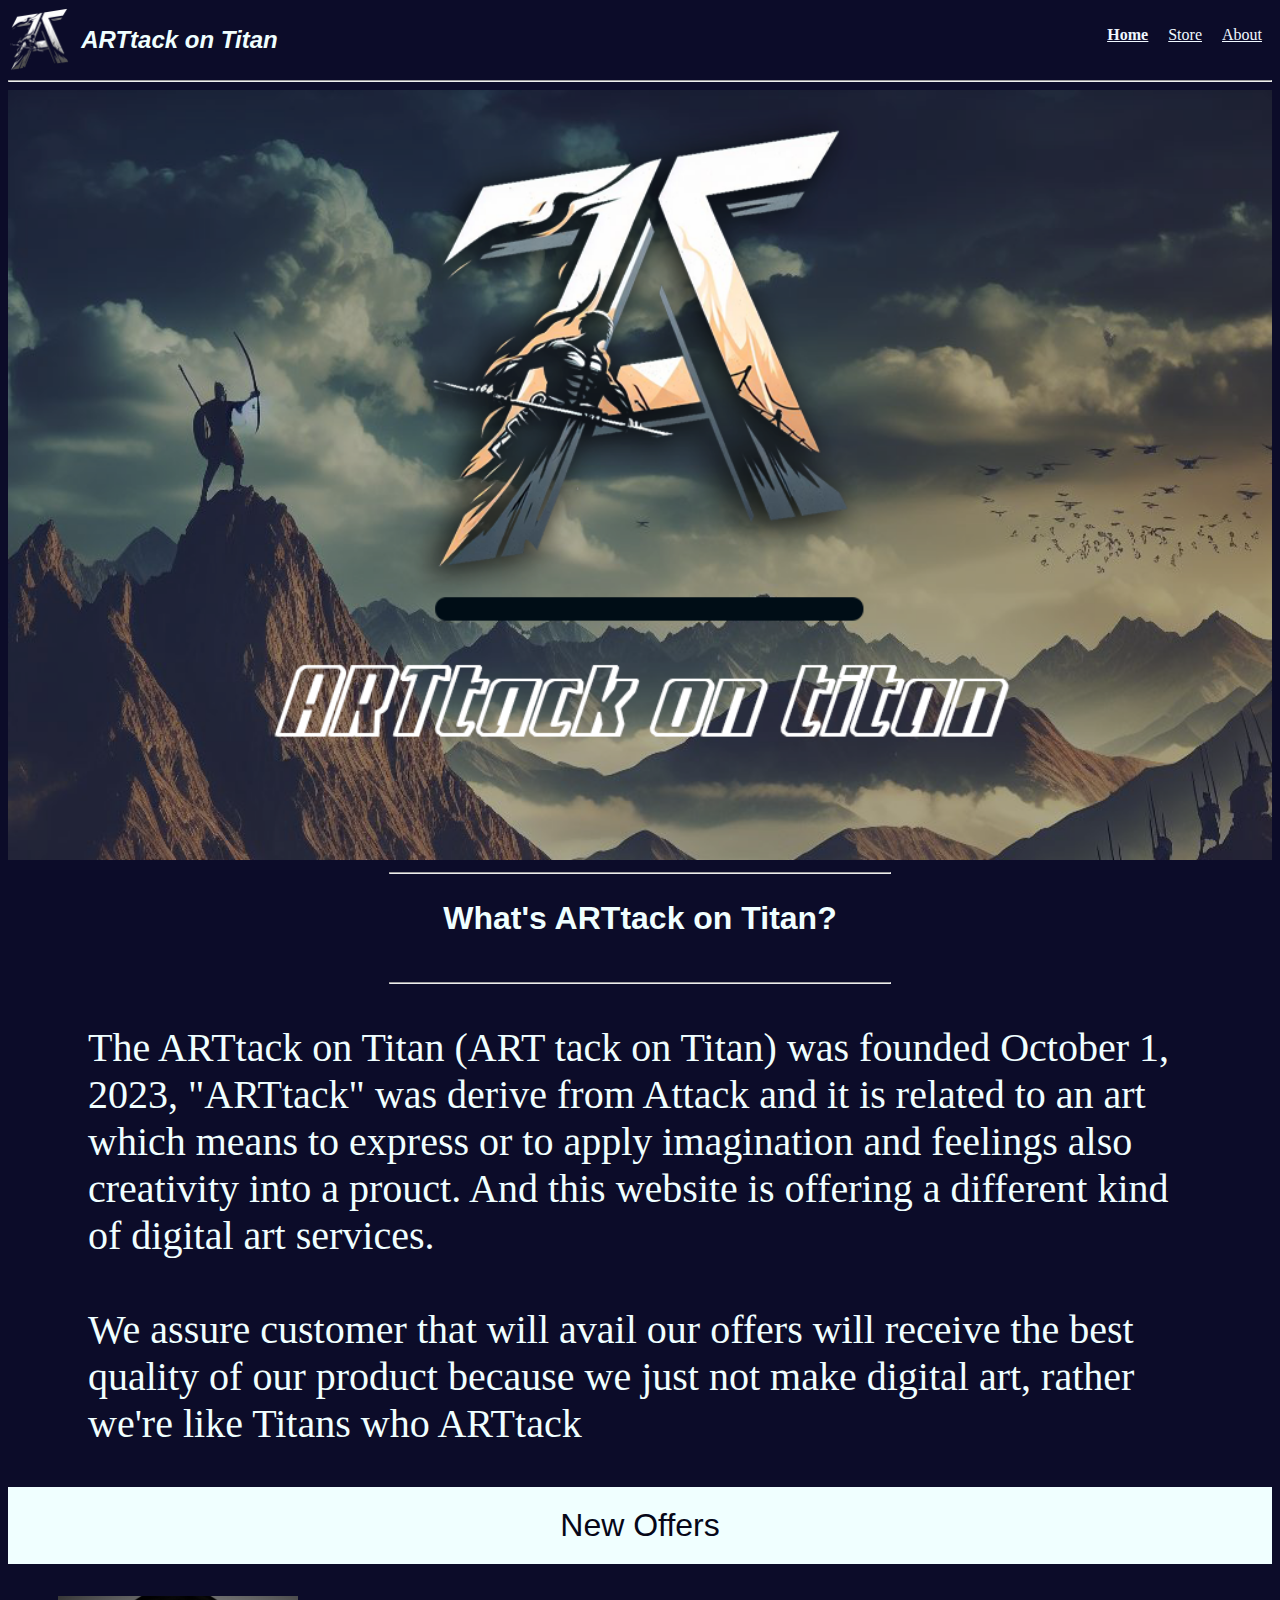
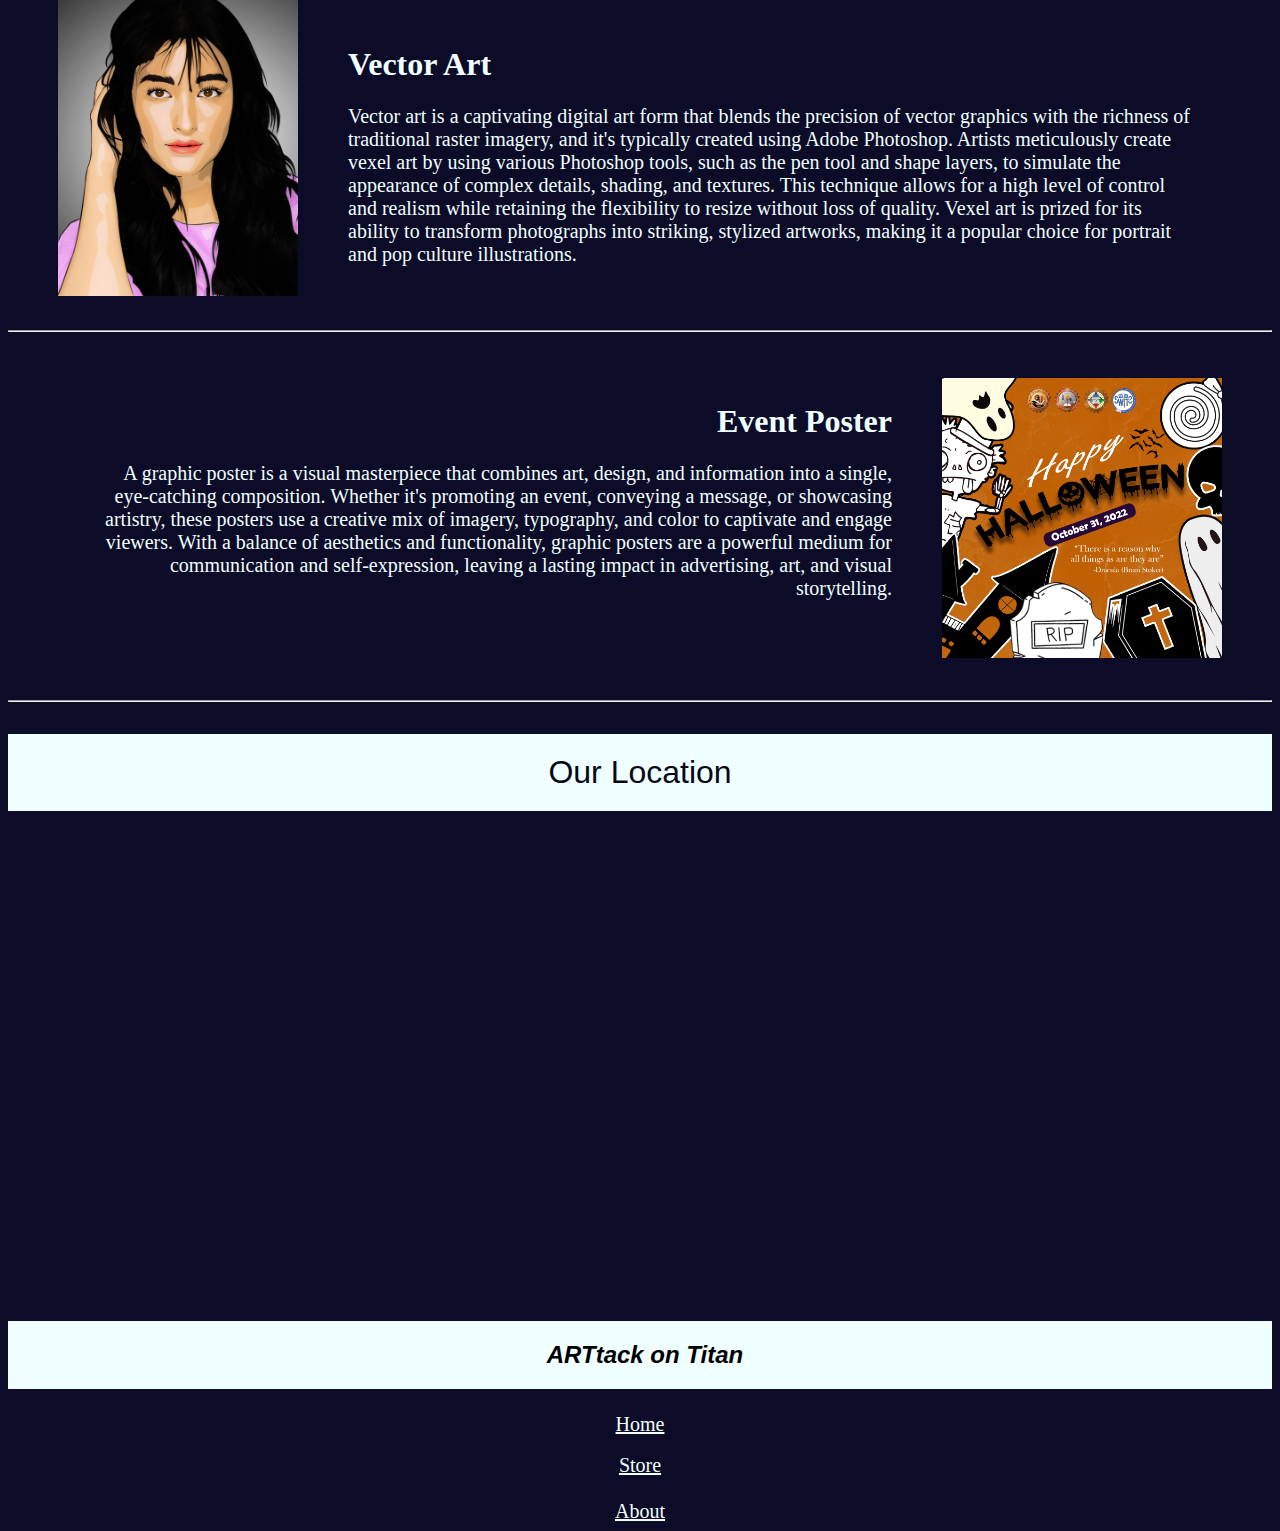
<file: index.html>
<!DOCTYPE html>
<html>

<head>
    <link rel="stylesheet" href="index.css">
    <header>
        <title> Home | ARTtack on Titan </title>
        <img src="bnwlogo.png" alt="error" width="5%" style="float: left;" href="index.html" .html"><br>
        <name
            style="color: azure; font-family: Arial, Helvetica, sans-serif; padding-top: 100px; padding-left: 10px; font-size: x-large;">
            <b><i>ARTtack on Titan</i></b>
        </name>
        <a style="float: right; color: aliceblue;padding-right: 10px;" href="about me.html" target="_self">About</a>
        <a style="float: right; color: aliceblue;padding-right: 20px;" href="Store.html" target="_self">Store</a>
        <a style="float: right; color: aliceblue;padding-right: 20px; display: flex;"
            href="index.html"><u><b>Home</b></u></a><br><br>
        <hr>
    </header>
</head>
<style>
    body {
        background-color: rgb(12, 12, 41);
    }

    a:hover {
        color: rgb(6, 6, 31);
        font-size: larger;
    }
</style>

<body>

    <img src="mountains.png" alt="error" style="width: 100%; float:initial;">
    <hr width="500px"><br>
    <descrip style="font-size: xx-large;font-family: Arial, Helvetica, sans-serif; color: azure;">
        <center><b>What's ARTtack on Titan?</b></center>
    </descrip><br>
    <hr width="500px">
    <p style="margin-left: 80px; margin-right: 80px; font-size:40px; color: azure; ">The ARTtack on Titan (ART tack on
        Titan) was founded October 1, 2023, "ARTtack" was derive from Attack and it is related to an art which means to
        express or to apply imagination and feelings also creativity into a prouct. And this website is offering a
        different kind of digital art services.<br><br> We assure customer that will avail our offers will receive the
        best quality of our product because we just not make digital art, rather we're like Titans who ARTtack</p>
    <center>
        <p
            style="width: 100%;font-size: xx-large; color: rgb(6, 7, 24); font-family: 'Franklin Gothic Medium', 'Arial Narrow', Arial, sans-serif;background-color: azure; padding-top: 20px; padding-bottom: 20px;">
            New Offers</p>
    </center>
    <img src="liza wp.jpg" alt="error" style="height: 300px; float: left;padding-left: 50px;">
    <h1 style="padding-left: 340px; color: azure;padding-top: 50px;">Vector Art</h1>
    <p style="margin-right: 80px; font-size:20px; color: azure; padding-left: 340px; ">Vector art is a captivating
        digital art form that blends the precision of vector graphics with the richness of traditional raster imagery,
        and it's typically created using Adobe Photoshop. Artists meticulously create vexel art by using various
        Photoshop tools, such as the pen tool and shape layers, to simulate the appearance of complex details, shading,
        and textures. This technique allows for a high level of control and realism while retaining the flexibility to
        resize without loss of quality. Vexel art is prized for its ability to transform photographs into striking,
        stylized artworks, making it a popular choice for portrait and pop culture illustrations.</p>
    <br><br>
    <hr>
    <img src="P4.png" alt="error" style="height: 280px; float: right ;padding-right: 50px; padding-top: 3%;">
    <h1 style="padding-right: 380px; color: azure;padding-top: 50px; text-align: right;">Event Poster</h1>
    <p
        style="margin-right: 80px; margin-left: 80px; font-size:20px; color: azure; padding-right: 300px; text-align: right;">
        A graphic poster is a visual masterpiece that combines art, design, and information into a single, eye-catching
        composition. Whether it's promoting an event, conveying a message, or showcasing artistry, these posters use a
        creative mix of imagery, typography, and color to captivate and engage viewers. With a balance of aesthetics and
        functionality, graphic posters are a powerful medium for communication and self-expression, leaving a lasting
        impact in advertising, art, and visual storytelling.</p>
    <br><br><br><br>
    <hr>
    <center>
        <p
            style="width: 100%;font-size: xx-large; color: rgb(6, 7, 24); font-family: 'Franklin Gothic Medium', 'Arial Narrow', Arial, sans-serif;background-color: azure; padding-top: 20px; padding-bottom: 20px;">
            Our Location</p>
    </center>
    <iframe
        src="https://www.google.com/maps/embed?pb=!1m18!1m12!1m3!1d12971.292442655878!2d120.80446560863746!3d14.859549371651443!2m3!1f0!2f0!3f0!3m2!1i1024!2i768!4f13.1!3m3!1m2!1s0x3397af7324f0f857%3A0xc21f39ed5b256ece!2sBulacan%20State%20University!5e0!3m2!1sen!2sph!4v1698242250301!5m2!1sen!2sph"
        width="100%" height="450" style="border:0;" allowfullscreen="" loading="lazy"
        referrerpolicy="no-referrer-when-downgrade" alt="error loading map"></iframe>
    <center>
        <p
            style="color: rgb(0, 0, 0); font-family: Arial, Helvetica, sans-serif; padding-left: 10px; padding-top: 20px; padding-bottom: 20px; font-size: x-large; background-color: azure;">
            <b><i>ARTtack on Titan</i></b>
        </p>
    </center>
    <center><a style="color: azure; font-size: 20px; text-align: center;" href="index.html" target="_self">Home</a>
    </center><br>
    <a style="color: azure; font-size: 20px; text-align: center;" href="Store.html">
        <center>Store</center>
    </a><br>
    <a style="color: azure; font-size: 20px; text-align: center;" href="about me.html">
        <center>About</center>
    </a>
</body>

</html>
</file>
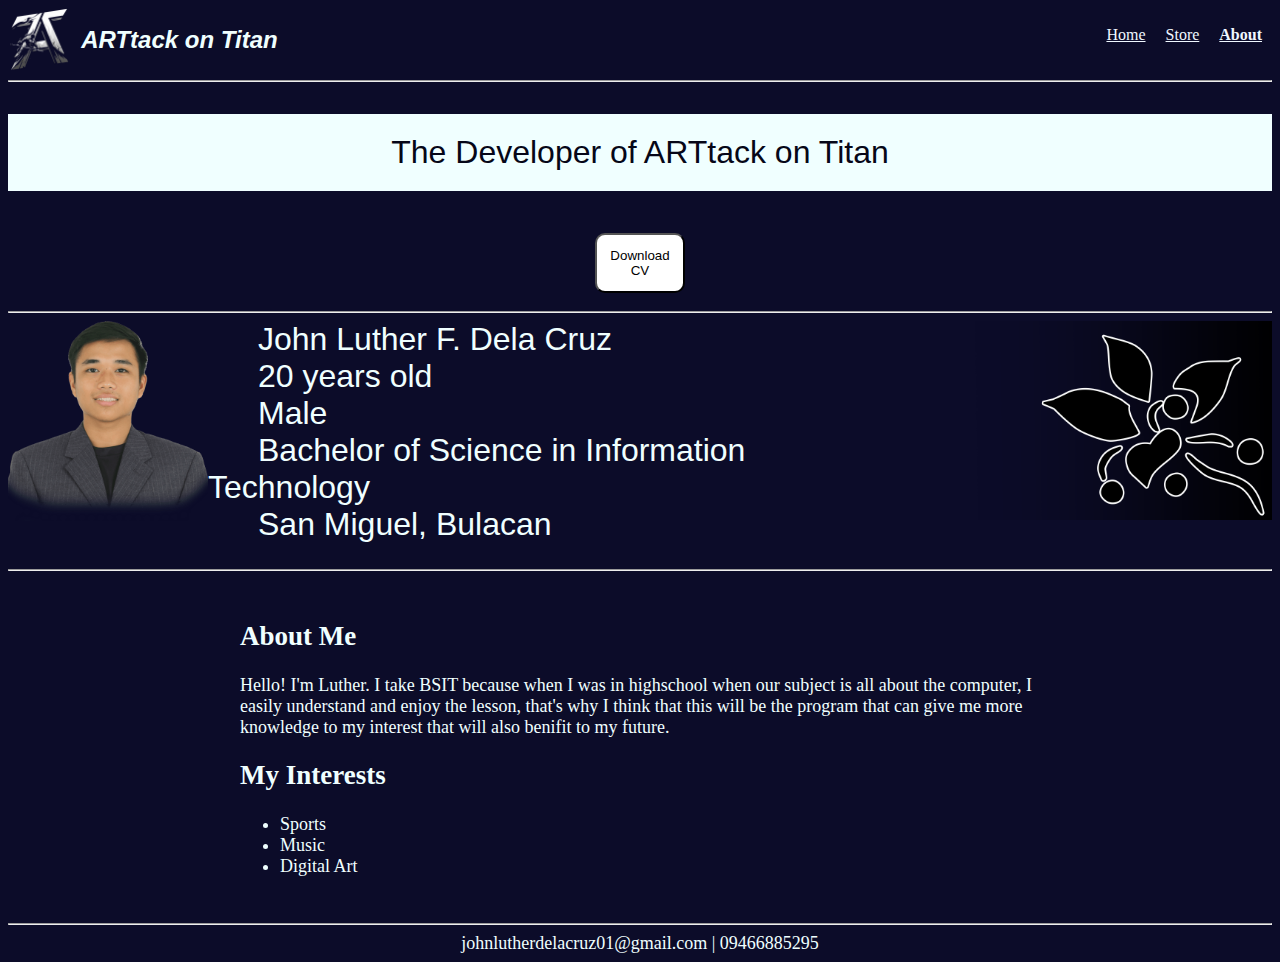
<file: about me.html>
<!DOCTYPE html>
<html>

<head>
    <link rel="stylesheet" href="index.css">
    <header>
        <title> About | ARTtack on Titan </title>
        <img src="bnwlogo.png" alt="error" width="5%" style="float: left;" href="ARTack on Titan.html"><br>
        <name
            style="color: azure; font-family: Arial, Helvetica, sans-serif; padding-top: 100px; padding-left: 10px; font-size: x-large;">
            <b><i>ARTtack on Titan</i></b>
        </name>
        <a style="float: right; color: aliceblue;padding-right: 10px;" href="about me.html" target="_self"><b>About</b></a>
        <a style="float: right; color: aliceblue;padding-right: 20px;" href="Store.html" target="_self">Store</a>
        <a style="float: right; color: aliceblue;padding-right: 20px;" href="index.html">Home</a><br><br>
        <hr>
    </header>
</head>
<style>
    .container {
        max-width: 800px;
        margin: 0 auto;
        padding: 20px;
        color: azure;
        font-size: large;
    }

    .container1 {
        margin: 0 auto;
        color: azure;
        font-size: large;
    }

    a:hover {
        color: rgb(6, 6, 31);
        font-size: larger;
    }
</style>

<body style="background-color: rgb(12, 12, 41)">
    <center>
        <p
            style="width: 100%;font-size: xx-large; color: rgb(6, 7, 24); font-family: 'Franklin Gothic Medium', 'Arial Narrow', Arial, sans-serif;background-color: azure; padding-top: 20px; padding-bottom: 20px;">
            The Developer of ARTtack on Titan</p>
    </center>
    <center><button onclick="opencv()" class="button big-btn">Download CV</button></center>
        <script>
            function opencv() {
                alert("Downloading Curriculum Vitae");
                window.open('cv.pdf'); return true;
            }
        </script>
    <hr class="default">
    <img src="formalpic.png" style="width: 200px; float:left;" href="formalpic.png">
    <img src="rightimg.png" style="width: 425px; float:right;">
    <det>
        <name
            style="padding-left: 50px; font-size: 200%; font-family: 'Franklin Gothic Medium', 'Arial Narrow', Arial, sans-serif; color: azure;">
            John Luther F. Dela Cruz</name><br>
        <age
            style="padding-left: 50px; font-size: 200%;font-family: 'Franklin Gothic Medium', 'Arial Narrow', Arial, sans-serif;color: azure;">
            20 years old</age><br>
        <gender
            style="padding-left: 50px; font-size: 200%;font-family: 'Franklin Gothic Medium', 'Arial Narrow', Arial, sans-serif;color: azure;">
            Male</gender><br>
        <course
            style="padding-left: 50px; font-size: 200%;font-family: 'Franklin Gothic Medium', 'Arial Narrow', Arial, sans-serif;color: azure;">
            Bachelor of Science in Information Technology</course><br>
        <add
            style="padding-left: 50px; font-size: 200%;font-family: 'Franklin Gothic Medium', 'Arial Narrow', Arial, sans-serif;color: azure;">
            San Miguel, Bulacan</add><br>
    </det>
    <br>
    <hr class="default">
    <div class="container">
        <h2>About Me</h2>
        <p>Hello! I'm Luther. I take BSIT because when I was in highschool when our subject is all about the computer, I
            easily understand and enjoy the lesson, that's why I think that this will be the program that can give me
            more knowledge to my interest that will also benifit to my future.</p>
        <h2>My Interests</h2>
        <ul>
            <li>Sports</li>
            <li>Music</li>
            <li>Digital Art</li>
        </ul>
    </div>

    <hr>
    <footer class="container1">
        <center>
            <email>johnlutherdelacruz01@gmail.com | </email>
            <num>09466885295</num>
        </center>
    </footer>
</body>

</html>
</file>
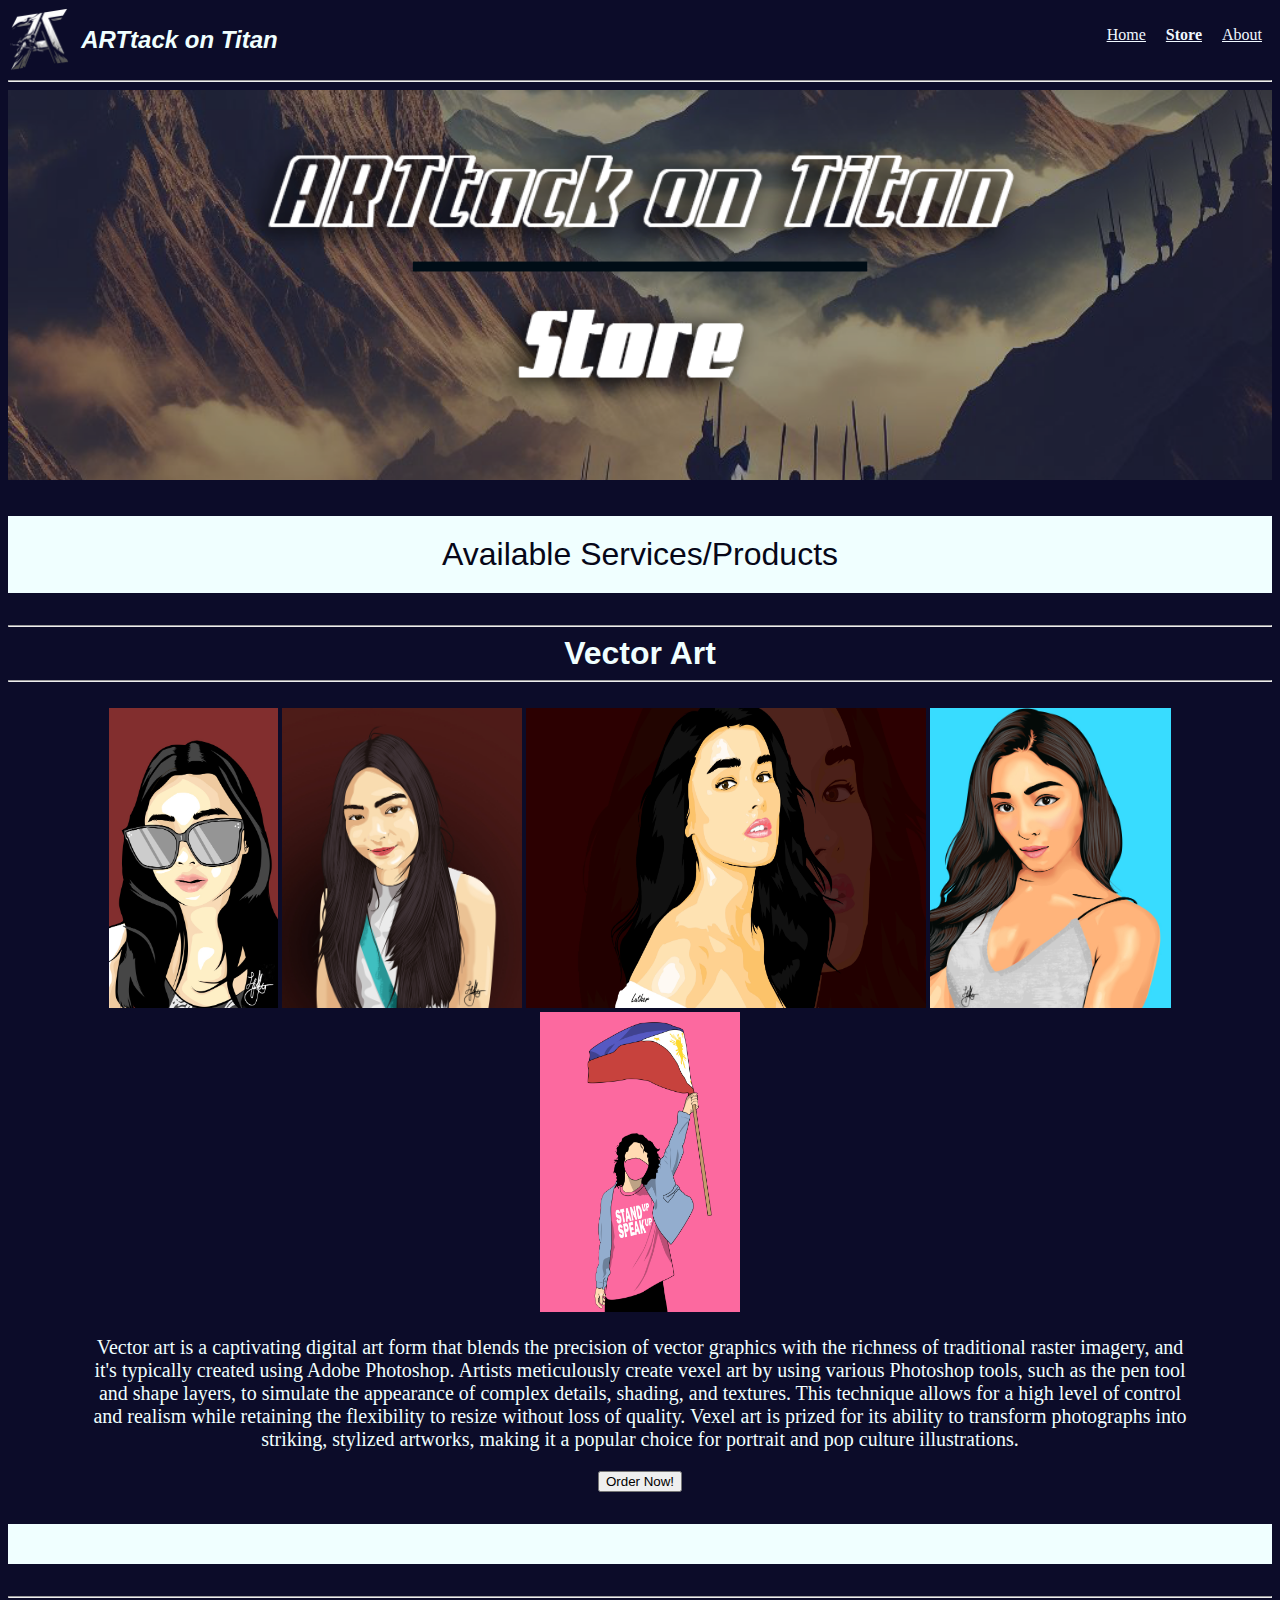
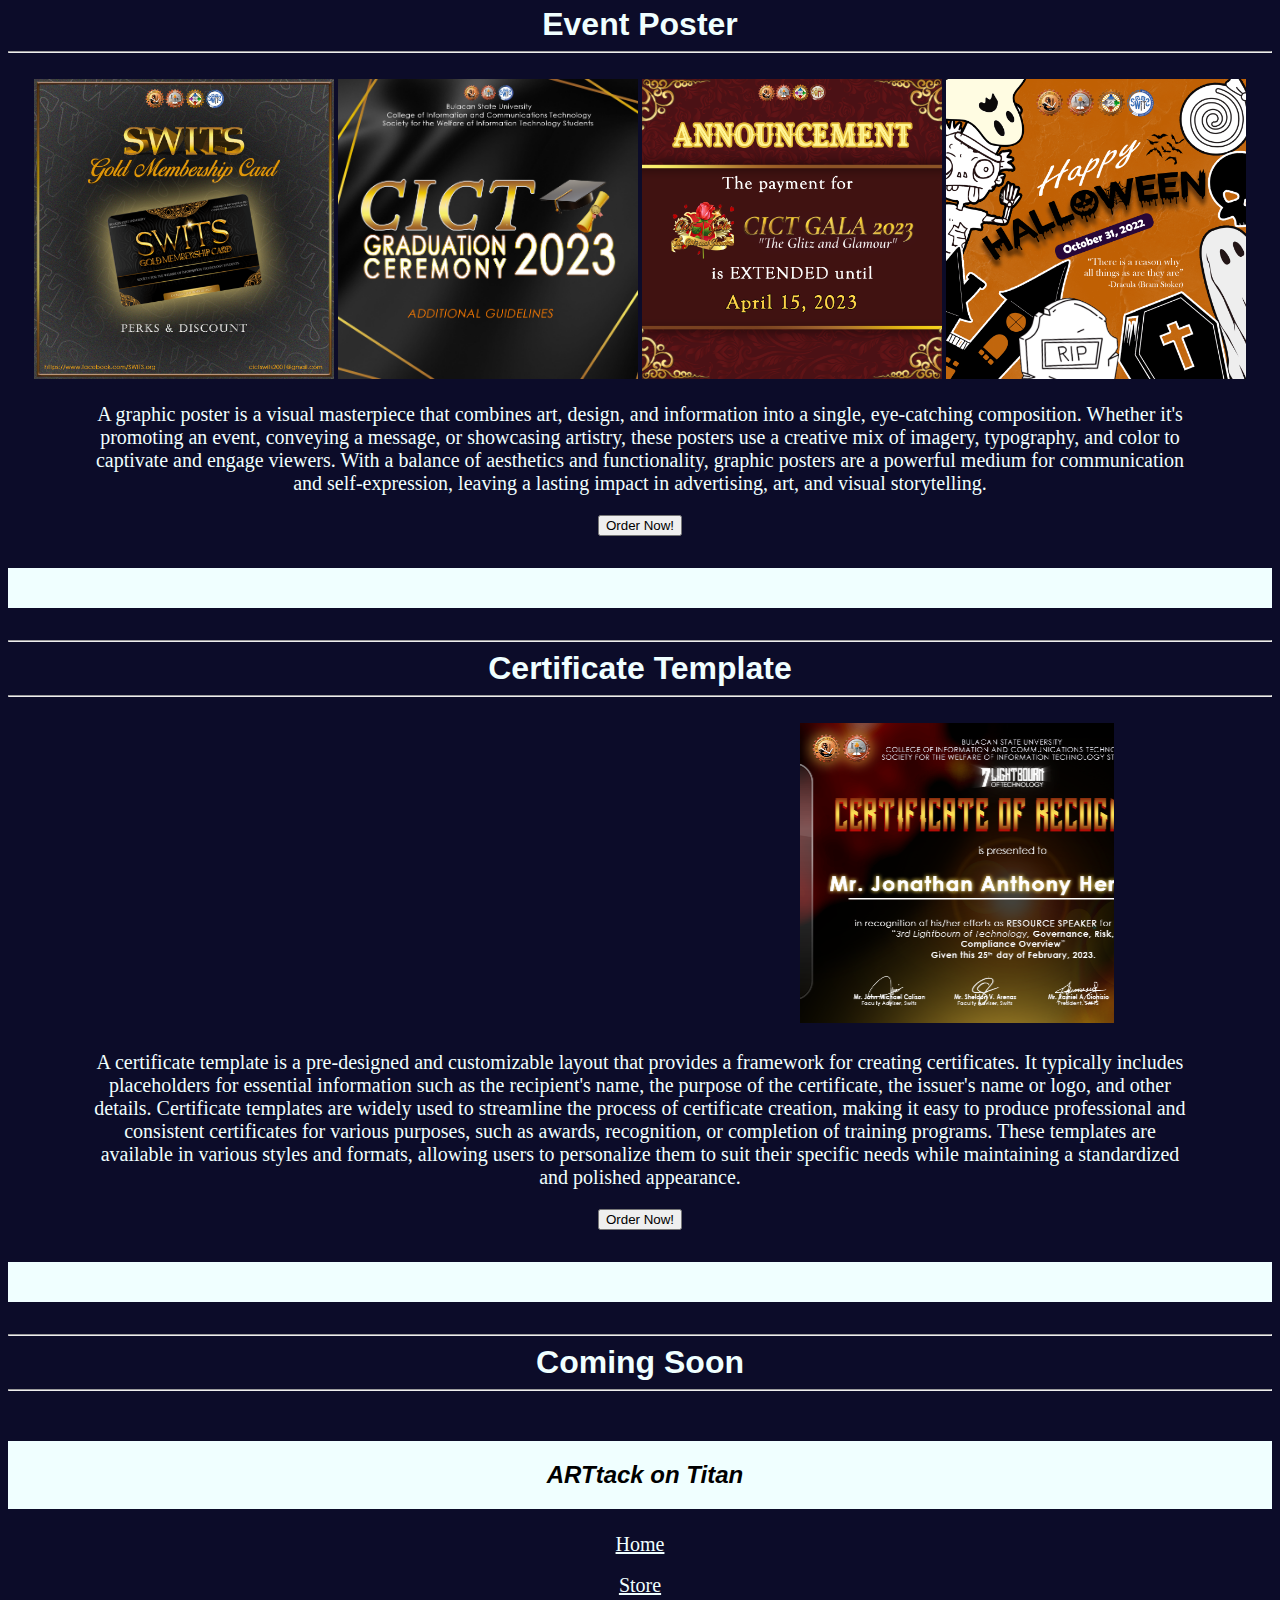
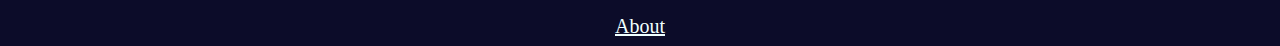
<file: Store.html>
<!DOCTYPE html>
<html>

<head>
    <link rel="stylesheet" href="index.css">
</head>
<header>
    <title> Store | ARTtack on Titan </title>
    <img src="bnwlogo.png" alt="error" width="5%" style="float: left;" href="index.html" .html"><br>
    <name
        style="color: azure; font-family: Arial, Helvetica, sans-serif; padding-top: 100px; padding-left: 10px; font-size: x-large;">
        <b><i>ARTtack on Titan</i></b>
    </name>
    <a style="float: right; color: aliceblue;padding-right: 10px;" href="about me.html" target="_self">About</a>
    <a style="float: right; color: aliceblue;padding-right: 20px;" href="Store.html" target="_self"><b>Store</b></a>
    <a style="float: right; color: aliceblue;padding-right: 20px;" href="index.html"><u>Home</u></a><br><br>
    <hr>
</header>
<style>
    a:hover {
        color: rgb(6, 6, 31);
        font-size: larger;
    }
</style>

<body style="background-color: rgb(12, 12, 41);">
    <img src="S-header.png" style="width: 100%;">
    <center>
        <p
            style="width: 100%;font-size: xx-large; color: rgb(6, 7, 24); font-family: 'Franklin Gothic Medium', 'Arial Narrow', Arial, sans-serif;background-color: azure; padding-top: 20px; padding-bottom: 20px;">
            Available Services/Products</p>
    </center>
    <hr>
    <descrip style="font-size: xx-large;font-family: Arial, Helvetica, sans-serif; color: azure;">
        <center><b>Vector Art</b></center>
    </descrip>
    <hr><br>
    <center>
        <picture class="fade-in-image">
            <img src="A - FRANZEL VECTOR.jpg" alt="error" style="height: 300px;">
            <img src="A- dexie.jpg" alt="error" style="height: 300px;">
            <img src="A- liza 3rd.jpg" alt="error" style="height: 300px; width: 400px;">
            <img src="A- nadine smooth edge.jpg" alt="error" style="height: 300px;">
            <img src="A-andrei2.png" alt="error" style="height: 300px; width: 200px;">
        </picture>
        <p style="margin-right: 80px; font-size:20px; color: azure; margin-left: 80px; ">Vector art is a captivating
            digital art form that blends the precision of vector graphics with the richness of traditional raster
            imagery, and it's typically created using Adobe Photoshop. Artists meticulously create vexel art by using
            various Photoshop tools, such as the pen tool and shape layers, to simulate the appearance of complex
            details, shading, and textures. This technique allows for a high level of control and realism while
            retaining the flexibility to resize without loss of quality. Vexel art is prized for its ability to
            transform photographs into striking, stylized artworks, making it a popular choice for portrait and pop
            culture illustrations.
        </p>
        <button type="button">Order Now!</button>
    </center>
    <center>
        <p
            style="width: 100%;font-size: xx-large; color: rgb(6, 7, 24); font-family: 'Franklin Gothic Medium', 'Arial Narrow', Arial, sans-serif;background-color: azure; padding-top: 20px; padding-bottom: 20px;">
        </p>
    </center>
    <hr>
    <descrip style="font-size: xx-large;font-family: Arial, Helvetica, sans-serif; color: azure;">
        <center><b>Event Poster</b></center>
    </descrip>
    <hr><br>
    <center>
        <picture>
            <img src="P1.png" alt="error" style="height: 300px;">
            <img src="P2.png" alt="error" style="height: 300px;">
            <img src="P3 Cict gala payment extend.png" alt="error" style="height: 300px;">
            <img src="P4.png" alt="error" style="height: 300px;">
        </picture>
        <p style="margin-right: 80px; font-size:20px; color: azure; margin-left: 80px; ">A graphic poster is a visual
            masterpiece that combines art, design, and information into a single, eye-catching composition. Whether it's
            promoting an event, conveying a message, or showcasing artistry, these posters use a creative mix of
            imagery, typography, and color to captivate and engage viewers. With a balance of aesthetics and
            functionality, graphic posters are a powerful medium for communication and self-expression, leaving a
            lasting impact in advertising, art, and visual storytelling.
        </p>
        <button type="button">Order Now!</button>
    </center>
    <center>
        <p
            style="width: 100%;font-size: xx-large; color: rgb(6, 7, 24); font-family: 'Franklin Gothic Medium', 'Arial Narrow', Arial, sans-serif;background-color: azure; padding-top: 20px; padding-bottom: 20px;">
        </p>
    </center>
    <hr>
    <descrip style="font-size: xx-large;font-family: Arial, Helvetica, sans-serif; color: azure;">
        <center><b>Certificate Template</b></center>
    </descrip>
    <hr><br>
    <center>
        <marquee behavior="alternate" width="75%" scrollamount="30">
            <picture>
                <img src="C3 Mr anthony Recognition.png" alt="error" style="height: 300px;">
                <img src="C2 cert of participation blank.png" alt="error" style="height: 300px;">
                <img src="C1 Appreciation.png" alt="error" style="height: 300px;">
            </picture>
        </marquee>
        <p style="margin-right: 80px; font-size:20px; color: azure; margin-left: 80px; ">A certificate template is a
            pre-designed and customizable layout that provides a framework for creating certificates. It typically
            includes placeholders for essential information such as the recipient's name, the purpose of the
            certificate, the issuer's name or logo, and other details. Certificate templates are widely used to
            streamline the process of certificate creation, making it easy to produce professional and consistent
            certificates for various purposes, such as awards, recognition, or completion of training programs. These
            templates are available in various styles and formats, allowing users to personalize them to suit their
            specific needs while maintaining a standardized and polished appearance.
        </p>
        <button type="button">Order Now!</button>
    </center>
    <center>
        <p
            style="width: 100%;font-size: xx-large; color: rgb(6, 7, 24); font-family: 'Franklin Gothic Medium', 'Arial Narrow', Arial, sans-serif;background-color: azure; padding-top: 20px; padding-bottom: 20px;">
        </p>
    </center>
    <hr>
    <descrip style="font-size: xx-large;font-family: Arial, Helvetica, sans-serif; color: azure;">
        <center><b>Coming Soon</b></center>
    </descrip>
    <hr><br>
    <center>
        <p
            style="color: rgb(0, 0, 0); font-family: Arial, Helvetica, sans-serif; padding-left: 10px; padding-top: 20px; padding-bottom: 20px; font-size: x-large; background-color: azure;">
            <b><i>ARTtack on Titan</i></b>
        </p>
    </center>
    <center><a style="color: azure; font-size: 20px; text-align: center;" href="index.html" target="_self">Home</a>
    </center><br>
    <center><a style="color: azure; font-size: 20px; text-align: center;" href="Store.html">Store</a></center><br>
    <center><a style="color: azure; font-size: 20px; text-align: center;" href="about me.html">About</a></center>
</body>

</html>
</file>
<file: index.css>
.fade-in-image { 
	animation :fadeIn 20s;
	-webkit-animation: fadeIn 20s;
	-moz-animation: fadeIn 20s;
	-o-animation: fadeIn 20s;
	-ms-animation: fadeIn 20s;	
}
@keframes fadeIn{
	0% {opacity: 0;}
	100% {opacity: 1}
	
	
}
@-moz-keframes fadeIn{
	0% {opacity: 0;}
	100% {opacity: 1}
}
@-webkit-keyframes fadeIn{
	0% {opacity: 0;}
	100% {opacity: 1}
}
@-o-keyframes fadeIn{
	0% {opacity: 0;}
	100% {opacity: 1}
}
@-ms-keframes fadeIn{
	0% {opacity: 0;}
	100% {opacity: 1}
}
.button {
	background-color: #ffffff;
	color: #000000;
	padding: 10px;
	border-radius: 10px;
	-moz-border-radius: 10px;
	-webkit-border-radius: 10px;
	margin:10px
}

.small-btn {
	width: 50px;
	height: 25px;
}

.medium-btn {
	width: 70px;
	height: 30px;
}

.big-btn {
	width: 90px;
	height: 60px;
}
</file>
